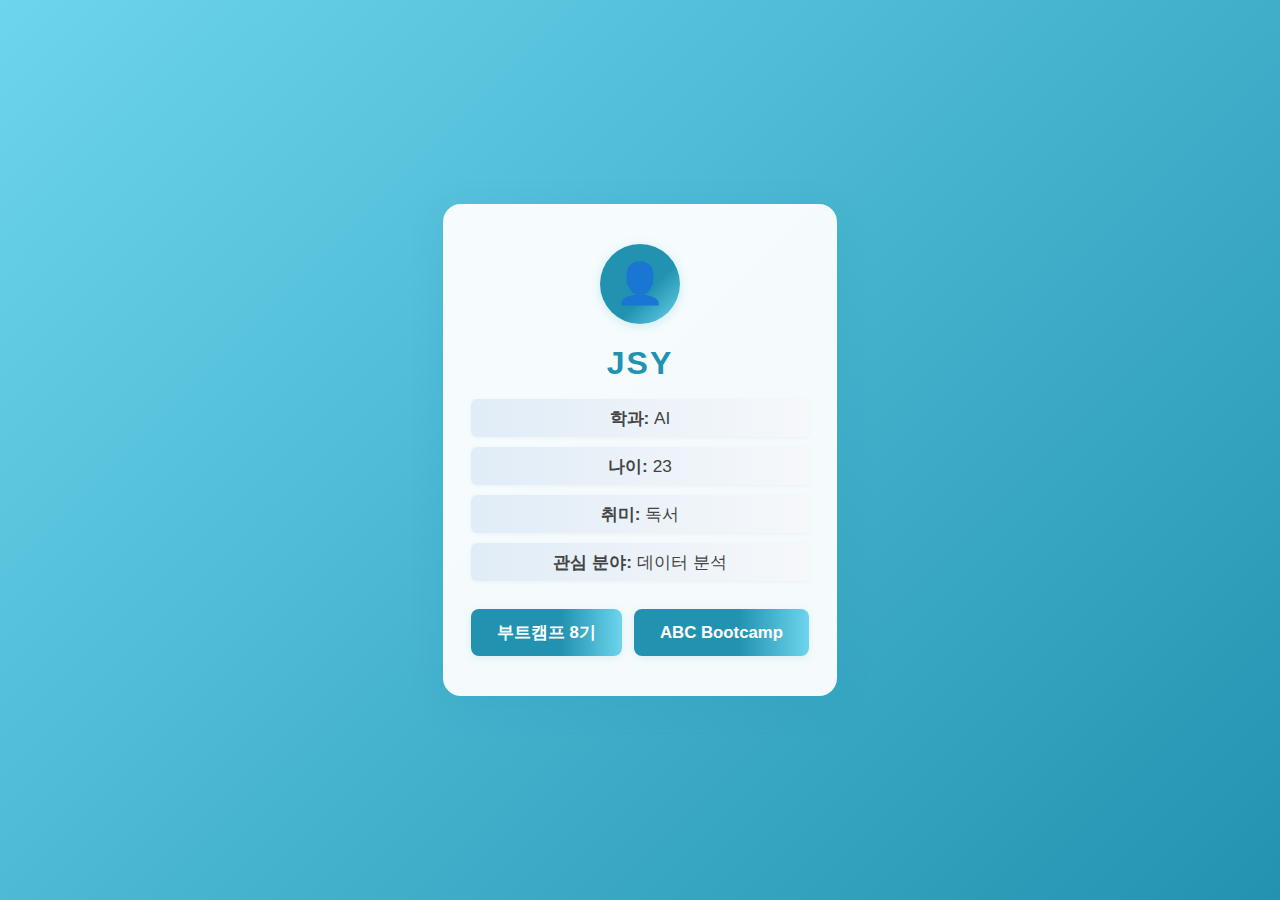
<file: about/index.html>
<!DOCTYPE html>
<html lang="ko">
<head>
  <meta charset="UTF-8">
  <title>소개 - JSY</title>
  <link rel="stylesheet" href="style.css">
</head>
<body>
  <div class="about-container">
    <div class="avatar"></div>
    <h1>JSY</h1>
    <ul>
      <li><strong>학과:</strong> AI</li>
      <li><strong>나이:</strong> 23</li>
      <li><strong>취미:</strong> 독서</li>
      <li><strong>관심 분야:</strong> 데이터 분석</li>
    </ul>
    <div class="btn-group">
      <button id="bootcamp-btn">부트캠프 8기</button>
      <button id="abc-btn">ABC Bootcamp</button>
    </div>
  </div>
  <script src="script.js"></script>
</body>
</html>
</file>
<file: about/style.css>
body {
  font-family: 'Segoe UI', Arial, sans-serif;
  background: linear-gradient(135deg, #6dd5ed 0%, #2193b0 100%);
  min-height: 100vh;
  margin: 0;
  padding: 0;
  display: flex;
  align-items: center;
  justify-content: center;
  animation: bgMove 8s infinite alternate;
}

@keyframes bgMove {
  0% { background-position: left top; }
  100% { background-position: right bottom; }
}

.about-container {
  max-width: 840px;
  background: rgba(255,255,255,0.95);
  border-radius: 18px;
  box-shadow: 0 8px 32px rgba(33,147,176,0.18);
  padding: 40px 28px;
  text-align: center;
  position: relative;
  animation: fadeIn 1.2s;
}

@keyframes fadeIn {
  from { opacity: 0; transform: translateY(30px);}
  to { opacity: 1; transform: translateY(0);}
}

.avatar {
  width: 80px;
  height: 80px;
  background: linear-gradient(135deg, #2193b0 60%, #6dd5ed 100%);
  border-radius: 50%;
  margin: 0 auto 18px auto;
  box-shadow: 0 2px 12px rgba(33,147,176,0.18);
  display: flex;
  align-items: center;
  justify-content: center;
}
.avatar::after {
  content: "👤";
  font-size: 2.5rem;
}

.about-container h1 {
  margin-bottom: 16px;
  color: #2193b0;
  letter-spacing: 2px;
  font-weight: 700;
}

.about-container ul {
  list-style: none;
  padding: 0;
  margin-bottom: 28px;
  font-size: 1.08rem;
}
.about-container li {
  margin: 10px 0;
  color: #444;
  background: linear-gradient(90deg, #e0ecf7 0%, #f6f8fa 100%);
  border-radius: 6px;
  padding: 7px 0;
  box-shadow: 0 1px 4px rgba(33,147,176,0.07);
}

.btn-group {
  display: flex;
  gap: 12px;
  justify-content: center;
}

#bootcamp-btn, #camp8-btn {
  background: linear-gradient(90deg, #2193b0 60%, #6dd5ed 100%);
  color: #fff;
  border: none;
  padding: 12px 26px;
  border-radius: 8px;
  cursor: pointer;
  font-size: 1.05rem;
  font-weight: 600;
  box-shadow: 0 2px 8px rgba(33,147,176,0.12);
  transition: transform 0.18s, background 0.18s;
}
#bootcamp-btn:hover, #camp8-btn:hover {
  background: linear-gradient(90deg, #6dd5ed 60%, #2193b0 100%);
  transform: scale(1.07);
}

#abc-btn, #camp8-btn {
  background: linear-gradient(90deg, #2193b0 60%, #6dd5ed 100%);
  color: #fff;
  border: none;
  padding: 12px 26px;
  border-radius: 8px;
  cursor: pointer;
  font-size: 1.05rem;
  font-weight: 600;
  box-shadow: 0 2px 8px rgba(33,147,176,0.12);
  transition: transform 0.18s, background 0.18s;
}
#abc-btn:hover, #camp8-btn:hover {
  background: linear-gradient(90deg, #6dd5ed 60%, #2193b0 100%);
  transform: scale(1.07);
}
</file>
